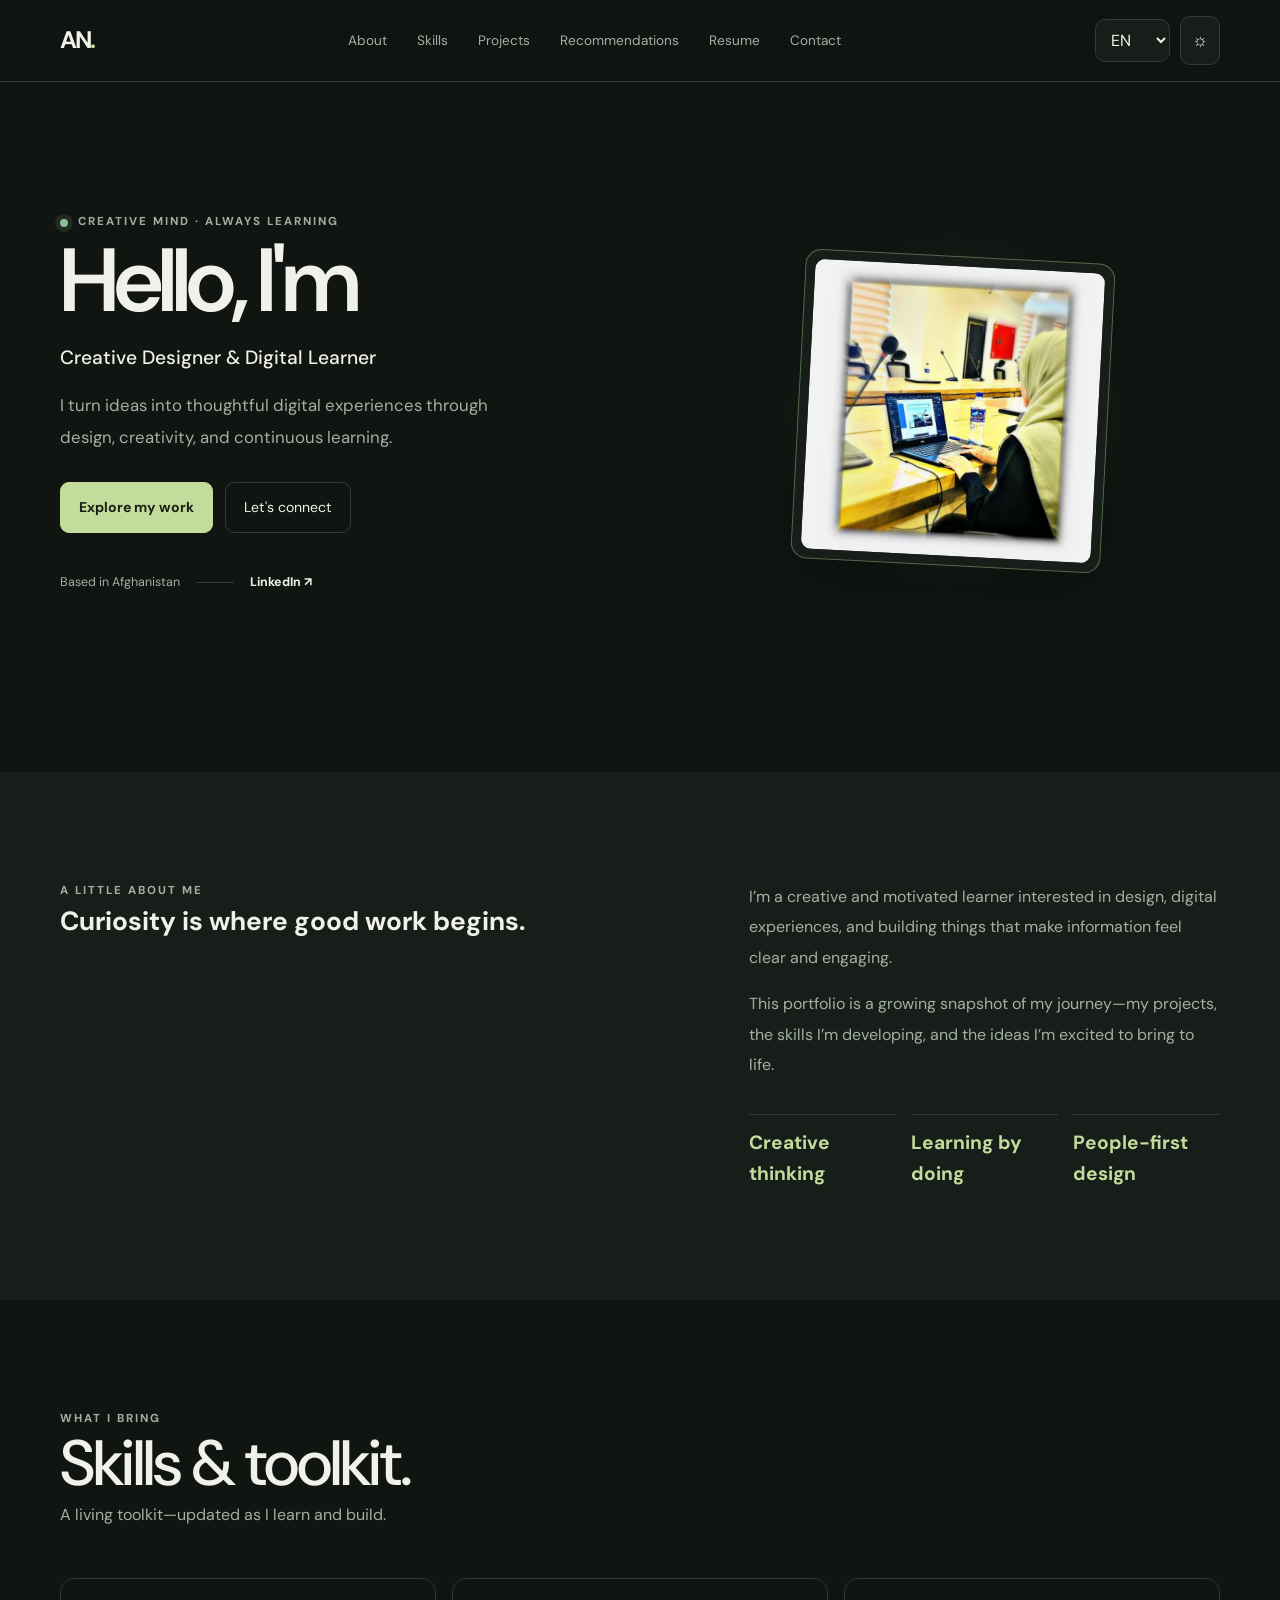
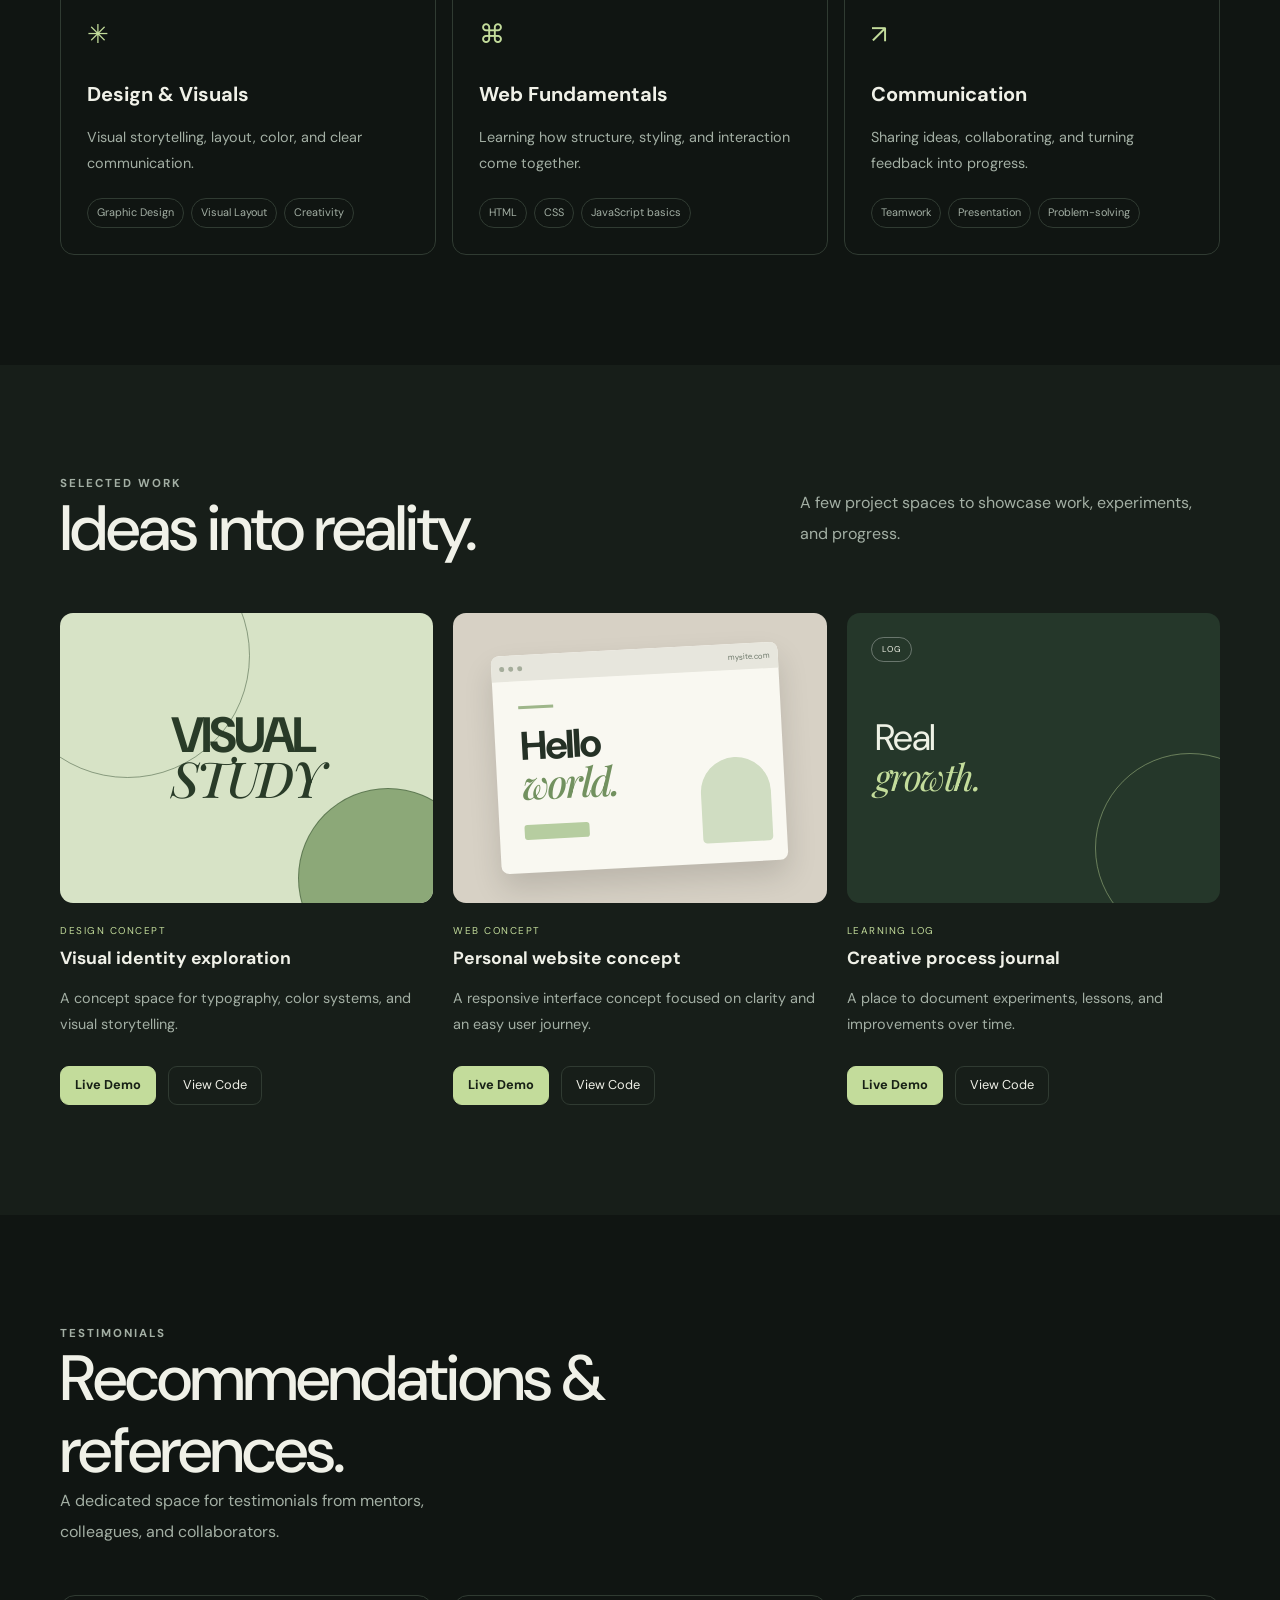
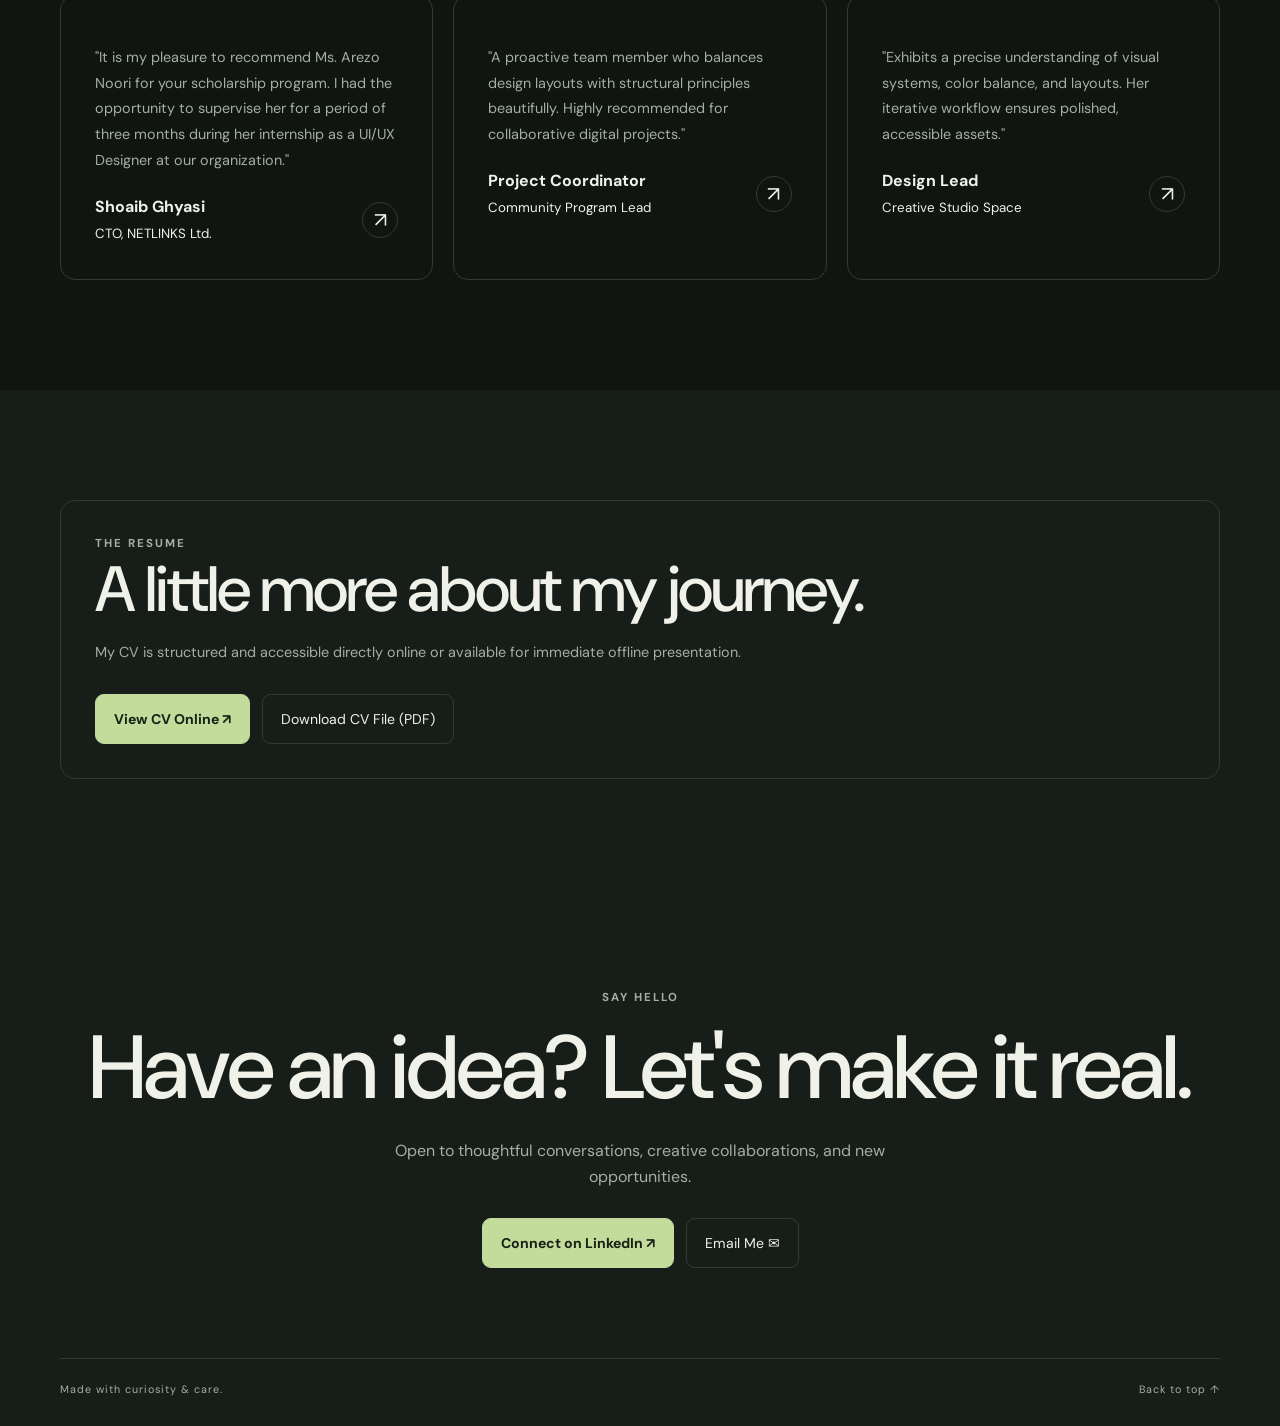
<file: Downloads/arezo-portfolio/arezo-portfolio/index.html>
<!DOCTYPE html>
<html lang="en">
<head>
  <meta charset="UTF-8">
  <meta name="viewport" content="width=device-width, initial-scale=1.0">
  <title>Arezo Noori | Portfolio</title>
  <link rel="stylesheet" href="style.css">
</head>
<body>

  <!-- NAVIGATION BAR -->
  <header class="nav">
    <div class="logo" data-i="navLogo">AN<span>.</span></div>
    <nav id="navlinks">
      <a href="#about" data-i="navAbout">About</a>
      <a href="#skills" data-i="navSkills">Skills</a>
      <a href="#projects" data-i="navProjects">Projects</a>
      <a href="#recommendations" data-i="navRecommendations">Recommendations</a>
      <a href="#resume" data-i="navResume">Resume</a>
      <a href="#contact" data-i="navContact">Contact</a>
    </nav>
    <div class="tools">
      <select id="language">
        <option value="en">EN</option>
        <option value="fa">دری</option>
        <option value="ps">پښتو</option>
        <option value="uz">UZ</option>
      </select>
      <button id="theme" class="iconbtn">☼</button>
      <button id="menu" class="iconbtn mobile">☰</button>
    </div>
  </header>

  <!-- HERO SECTION -->
  <section class="hero wrap">
    <div class="hero-copy">
      <div class="eyebrow">
        <span class="dot"></span>
        <span data-i="available">CREATIVE MIND · ALWAYS LEARNING</span>
      </div>
      <h1 data-i="hello">Hello, I'm <br><em>Arezo Noori</em><span class="period">.</span></h1>
      <h2 data-i="role">Creative Designer & Digital Learner</h2>
      <p class="lead" data-i="intro">I turn ideas into thoughtful digital experiences through design, creativity, and continuous learning.</p>
      <div class="actions">
        <a href="#projects" class="btn primary" data-i="viewWork">Explore my work ↗</a>
        <a href="#contact" class="btn secondary" data-i="contactMe">Let's connect</a>
      </div>
      <div class="social">
        <span data-i="based">Based in Afghanistan</span>
        <div class="social-line"></div>
        <a href="https://linkedin.com/in/arezo-noori-769957321" target="_blank">LinkedIn ↗</a>
      </div>
    </div>
    <div class="hero-visual">
      <div class="visual-glow"></div>
      <div class="image-frame">
        <img src="assets/arezo-profile.jpg" alt="Arezo Noori Portrait">
      </div>
    </div>
  </section>

  <!-- ABOUT ME SECTION -->
  <section id="about" class="section shade">
    <div class="wrap about-grid">
      <div class="about-left">
        <div class="kicker" data-i="aboutK">ABOUT ME</div>
        <h2 class="about-big" data-i="aboutTitle">Curiosity is where <em>good work begins.</em></h2>
      </div>
      <div class="about-side">
        <p data-i="aboutText">I'm a creative and motivated learner interested in design, digital experiences, and building things that make information feel clear and engaging.</p>
        <p data-i="aboutDetail">This portfolio is a growing snapshot of my journey—my projects, the skills I'm developing, and the ideas I'm excited to bring to life.</p>
        <div class="facts">
          <div><b data-i="fact1">Creative thinking</b></div>
          <div><b data-i="fact2">Learning by doing</b></div>
          <div><b data-i="fact3">People-first design</b></div>
        </div>
      </div>
    </div>
  </section>

  <!-- SKILLS SECTION -->
  <section id="skills" class="section">
    <div class="wrap">
      <div class="section-head">
        <div class="kicker" data-i="skillsK">WHAT I BRING</div>
        <h2 data-i="skillsTitle">Skills & <em>toolkit.</em></h2>
        <p class="sub" data-i="skillsSub">A living toolkit—updated as I learn and build.</p>
      </div>
      <div class="skill-grid">
        <div class="skill-card">
          <div class="skill-icon">✳</div>
          <h3 data-i="skill1">Design & Visuals</h3>
          <p data-i="skill1d">Visual storytelling, layout, color, and clear communication.</p>
          <div class="tags">
            <span>Graphic Design</span><span>Visual Layout</span><span>Creativity</span>
          </div>
        </div>
        <div class="skill-card">
          <div class="skill-icon">⌘</div>
          <h3 data-i="skill2">Web Fundamentals</h3>
          <p data-i="skill2d">Learning how structure, styling, and interaction come together.</p>
          <div class="tags">
            <span>HTML</span><span>CSS</span><span>JavaScript basics</span>
          </div>
        </div>
        <div class="skill-card">
          <div class="skill-icon">↗</div>
          <h3 data-i="skill3">Communication</h3>
          <p data-i="skill3d">Sharing ideas, collaborating, and turning feedback into progress.</p>
          <div class="tags">
            <span>Teamwork</span><span>Presentation</span><span>Problem-solving</span>
          </div>
        </div>
      </div>
    </div>
  </section>

  <!-- PROJECTS SECTION -->
  <section id="projects" class="section shade">
    <div class="wrap">
      <div class="section-head split">
        <div>
          <div class="kicker" data-i="projectsK">SELECTED WORK</div>
          <h2 data-i="projectsTitle">Ideas into <em>reality.</em></h2>
        </div>
        <p class="sub" data-i="projectsSub">A few project spaces to showcase work, experiments, and progress.</p>
      </div>

      <div class="project-grid">
        <!-- Project 1 -->
        <div class="project">
          <div class="project-art art-design">
            <div class="art-shape one"></div>
            <div class="art-shape two"></div>
            <div class="art-word">VISUAL<br><i>STUDY</i></div>
          </div>
          <div class="project-meta">
            <span class="project-type" data-i="typeDesign">DESIGN CONCEPT</span>
          </div>
          <h3 data-i="proj1">Visual identity exploration</h3>
          <p data-i="proj1d">A concept space for typography, color systems, and visual storytelling.</p>
          <div class="actions">
            <!-- PROJECT LINK PLACEHOLDER: Put your links in the href attributes below -->
            <a href="https://github.com/arezo-code/Visual-Showcase.git" class="btn primary small" target="_blank">Live Demo</a>
            <a href="https://github.com/arezo-code/Visual-Showcase.git" class="btn secondary small" target="_blank">View Code</a>
          </div>
        </div>

        <!-- Project 2 -->
        <div class="project">
          <div class="project-art art-web">
            <div class="browser">
              <div class="browser-top"><i></i><i></i><i></i><span>mysite.com</span></div>
              <div class="browser-body">
                <div class="browser-line"></div>
                <div class="browser-title">Hello<br><em>world.</em></div>
                <div class="browser-button"></div>
                <div class="browser-block"></div>
              </div>
            </div>
          </div>
          <div class="project-meta">
            <span class="project-type" data-i="typeWeb">WEB CONCEPT</span>
          </div>
          <h3 data-i="proj2">Personal website concept</h3>
          <p data-i="proj2d">A responsive interface concept focused on clarity and an easy user journey.</p>
          <div class="actions">
            <!-- PROJECT LINK PLACEHOLDER -->
            <a href="https://github.com/arezo-code/CodeAlpha-Tasks-Calculator.git" class="btn primary small" target="_blank">Live Demo</a>
            <a href="https://github.com/arezo-code/CodeAlpha-Tasks-Calculator.git" class="btn secondary small" target="_blank">View Code</a>
          </div>
        </div>

        <!-- Project 3 -->
        <div class="project">
          <div class="project-art art-notes">
            <div class="note-pill">LOG</div>
            <div class="note-big">Real<br><em>growth.</em></div>
            <div class="note-orbit"></div>
          </div>
          <div class="project-meta">
            <span class="project-type" data-i="typeProcess">LEARNING LOG</span>
          </div>
          <h3 data-i="proj3">Creative process journal</h3>
          <p data-i="proj3d">A place to document experiments, lessons, and improvements over time.</p>
          <div class="actions">
            <!-- PROJECT LINK PLACEHOLDER -->
            <a href="https://github.com/AsalKhwajazada/Graphic-Design.git" class="btn primary small" target="_blank">Live Demo</a>
            <a href="https://github.com/AsalKhwajazada/Graphic-Design.git" class="btn secondary small" target="_blank">View Code</a>
          </div>
        </div>
      </div>
    </div>
  </section>

  <!-- RECOMMENDATIONS SECTION -->
  <section id="recommendations" class="section">
    <div class="wrap">
      <div class="section-head">
        <div class="kicker" data-i="recommendK">TESTIMONIALS</div>
        <h2 data-i="recommendTitle">Recommendations & <em>references.</em></h2>
        <p class="sub" data-i="recommendText">A dedicated space for testimonials from mentors, colleagues, and collaborators.</p>
      </div>
      
      <div class="extras">
        <!-- Recommendation 1 -->
        <div class="extra-card">
          <p>"It	is	my	pleasure	to	recommend	Ms.	Arezo	Noori	for	your	scholarship	program.	I	had	the	
            opportunity	to	supervise	her	for	a	period	of	three	months	during	her	internship as	a	UI/UX	
            Designer	at	our	organization."</p>
          <div class="project-meta">
            <div>
              <strong>Shoaib Ghyasi</strong><br>
              <small>CTO,	NETLINKS	Ltd.</small>
            </div>
            <!-- File link placeholder for recommendation letter -->
            <a href="Recommendations/Letter of Recommendation .pdf" class="arrow" target="_blank">↗</a>
          </div>
        </div>

        <!-- Recommendation 2 -->
        <div class="extra-card">
          <p>"A proactive team member who balances design layouts with structural principles beautifully. Highly recommended for collaborative digital projects."</p>
          <div class="project-meta">
            <div>
              <strong>Project Coordinator</strong><br>
              <small>Community Program Lead</small>
            </div>
            <!-- File link placeholder for recommendation letter -->
            <a href="assets/recommendation2.pdf" class="arrow" target="_blank">↗</a>
          </div>
        </div>

        <!-- Recommendation 3 -->
        <div class="extra-card">
          <p>"Exhibits a precise understanding of visual systems, color balance, and layouts. Her iterative workflow ensures polished, accessible assets."</p>
          <div class="project-meta">
            <div>
              <strong>Design Lead</strong><br>
              <small>Creative Studio Space</small>
            </div>
            <a href="assets/recommendation3.pdf" class="arrow" target="_blank">↗</a>
          </div>
        </div>
      </div>
    </div>
  </section>

  <!-- RESUME SECTION -->
  <section id="resume" class="section shade">
    <div class="wrap">
      <div class="extra-card cv-card">
        <div class="kicker" data-i="cvK">THE RESUME</div>
        <h2 data-i="cvTitle">A little more about <em>my journey.</em></h2>
        <p data-i="cvText">My CV is structured and accessible directly online or available for immediate offline presentation.</p>
        <div class="actions">
          <!-- CV FILE LOCATION -->
          <a href="CV/Arezo Noori CV.pdf" target="_blank" class="btn primary">View CV Online ↗</a>
          <a href="CV/Arezo Noori CV.pdf" download="Arezo_Noori_CV.pdf" class="btn secondary">Download CV File (PDF)</a>
        </div>
      </div>
    </div>
  </section>

  <!-- CONTACT SECTION -->
  <section id="contact" class="contact-section">
    <div class="wrap contact-inner">
      <div class="kicker" data-i="contactK">SAY HELLO</div>
      <h2 data-i="contactTitle">Have an idea? <em>Let's make it real.</em></h2>
      <p data-i="contactText">Open to thoughtful conversations, creative collaborations, and new opportunities.</p>
      <div class="contact-actions">
        <a href="https://linkedin.com/in/arezo-noori-769957321" target="_blank" class="btn primary" data-i="linkedinButton">Connect on LinkedIn ↗</a>
        <a href="mailto:arezonoori2007@gmail.com" class="btn secondary" id="emailBtn">Email Me ✉</a>
      </div>      
      <div class="contact-footer">
        <span data-i="made">Arezo Noori &copy; 2026 | Made with curiosity & care.</span>
        <a href="#" data-i="backTop">Back to top ↑</a>
      </div>
    </div>
  </section>

  <script src="script.js"></script>
</body>
</html>
</file>
<file: Downloads/arezo-portfolio/arezo-portfolio/style.css>
@import url('https://fonts.googleapis.com/css2?family=DM+Sans:wght@400;500;600;700&family=Playfair+Display:ital,wght@0,500;0,600;1,500;1,600&display=swap');

:root {
    --bg: #101512;
    --surface: #171e19;
    --card: #1b241e;
    --text: #f0f1e8;
    --muted: #a3afa4;
    --line: #303b32;
    --accent: #c3dc9b;
    --accent2: #8ebc91;
    --shadow: 0 20px 60px #0004;
    --font: 'DM Sans', sans-serif
}

* {
    box-sizing: border-box
}

html {
    scroll-behavior: smooth;
    scroll-padding-top: 90px
}

body {
    margin: 0;
    background: var(--bg);
    color: var(--text);
    font-family: var(--font);
    line-height: 1.6;
    transition: background .25s, color .25s
}

body.light {
    --bg: #f5f5ee;
    --surface: #ebeee5;
    --card: #fff;
    --text: #20291f;
    --muted: #667265;
    --line: #d9dfd4;
    --accent: #557d42;
    --accent2: #7b9b68;
    --shadow: 0 20px 60px #31402512
}

a {
    color: inherit;
    text-decoration: none
}

button,
select,
input {
    font: inherit
}

.wrap {
    width: min(1160px, calc(100% - 48px));
    margin: auto
}

.nav {
    height: 82px;
    display: flex;
    align-items: center;
    justify-content: space-between;
    padding: 0 max(24px, calc((100% - 1160px)/2));
    border-bottom: 1px solid var(--line);
    position: sticky;
    top: 0;
    z-index: 20;
    background: color-mix(in srgb, var(--bg) 90%, transparent);
    backdrop-filter: blur(16px)
}

.logo {
    font-size: 1.5rem;
    font-weight: 700;
    letter-spacing: -2px
}

.logo span {
    color: var(--accent)
}

nav {
    display: flex;
    gap: 30px
}

nav a {
    font-size: .85rem;
    color: var(--muted);
    transition: .2s
}

nav a:hover {
    color: var(--accent)
}

.tools {
    display: flex;
    gap: 10px;
    align-items: center
}

select,
.iconbtn {
    border: 1px solid var(--line);
    background: var(--surface);
    color: var(--text);
    border-radius: 10px;
    padding: 9px 11px
}

.iconbtn {
    cursor: pointer;
    font-size: 1.1rem;
    min-width: 40px
}

.mobile {
    display: none
}

.hero {
    min-height: 690px;
    display: grid;
    grid-template-columns: 1.08fr .92fr;
    align-items: center;
    position: relative;
    padding-top: 52px;
    padding-bottom: 85px
}

.hero-copy {
    padding: 25px 0 40px
}

.eyebrow,
.kicker {
    font-size: .72rem;
    letter-spacing: 2px;
    color: var(--muted);
    font-weight: 700
}

.eyebrow {
    display: flex;
    align-items: center;
    gap: 10px
}

.dot {
    width: 8px;
    height: 8px;
    border-radius: 50%;
    background: var(--accent2);
    display: inline-block;
    box-shadow: 0 0 0 5px #8ebc9120
}

.hero h1 {
    font-size: clamp(3.6rem, 7vw, 6.4rem);
    line-height: .98;
    letter-spacing: -5px;
    margin: 5px 0 18px;
    font-weight: 600
}

.hero h1 em,
.section-head h2 em,
.contact-inner h2 em,
.extra-card h2 em {
    font-family: 'Playfair Display', serif;
    font-weight: 500;
    color: var(--accent)
}

.period {
    color: var(--accent)
}

.hero h2 {
    font-size: 1.2rem;
    font-weight: 500;
    margin: 0 0 15px
}

.lead {
    font-size: 1.05rem;
    color: var(--muted);
    max-width: 480px;
    line-height: 1.9
}

.actions {
    display: flex;
    gap: 12px;
    flex-wrap: wrap;
    margin-top: 28px
}

.btn {
    border: 1px solid var(--line);
    border-radius: 9px;
    padding: 13px 18px;
    display: inline-flex;
    align-items: center;
    gap: 14px;
    font-size: .88rem;
    cursor: pointer;
    transition: transform .2s, background .2s
}

.btn.small {
    padding: 8px 14px;
    font-size: 0.8rem;
    gap: 8px
}

.btn:hover {
    transform: translateY(-3px)
}

.primary {
    background: var(--accent);
    color: #182116;
    border-color: var(--accent);
    font-weight: 700
}

.secondary {
    background: transparent;
    color: var(--text)
}

.social {
    display: flex;
    align-items: center;
    gap: 16px;
    margin-top: 40px;
    color: var(--muted);
    font-size: .78rem
}

.social a {
    color: var(--text);
    font-weight: 700
}

.social-line {
    width: 38px;
    height: 1px;
    background: var(--line)
}

.hero-visual {
    height: 500px;
    position: relative;
    display: flex;
    align-items: center;
    justify-content: center
}

.visual-glow {
    position: absolute;
    width: 380px;
    height: 380px;
    border-radius: 50%;
    background: radial-gradient(circle, #a9ce7730, transparent 68%)
}

.image-frame {
    width: 310px;
    height: 310px; 
    position: relative;
    border-radius: 16px; 
    border: 1px solid #a8c58d70;
    padding: 9px;
    background: var(--surface);
    transform: rotate(3deg);
    overflow: hidden;
    box-shadow: var(--shadow);
  }
  
  .image-frame img {
    position: relative;
    width: 100%;
    height: 100%;
    object-fit: cover;
    border-radius: 10px;
    z-index: 2;
  }
  
  .image-placeholder {
    position: absolute;
    inset: 10px;
    border-radius: 10px;
    background: linear-gradient(145deg,#d6e4b9,#819d78);
    display: grid;
    place-items: center;
    font-size: 4rem;
    font-weight: 700;
    color:#233324;
  }  

.section {
    padding: 110px 0
}

body.light .section.shade {
    background: #ebeee5
}

.shade {
    background: var(--surface)
}

.section-head {
    max-width: 760px;
    margin-bottom: 48px
}

.section-head h2,
.extra-card h2 {
    font-size: clamp(2.4rem, 5vw, 4rem);
    line-height: 1.12;
    letter-spacing: -2px;
    font-weight: 500;
    margin: 0
}

.about-grid {
    display: grid;
    grid-template-columns: 1fr .8fr;
    gap: 100px
}

.about-big {
    font-size: 1.65rem;
    line-height: 1.6;
    max-width: 580px;
    margin: 0
}

.about-side p,
.sub {
    color: var(--muted);
    line-height: 1.9;
    margin-top: 0
}

.facts {
    display: grid;
    grid-template-columns: repeat(3, 1fr);
    gap: 15px;
    margin-top: 34px
}

.facts div {
    border-top: 1px solid var(--line);
    padding-top: 13px
}

.facts b {
    color: var(--accent);
    font-size: 1.2rem
}

.sub {
    max-width: 420px
}

.skill-grid {
    display: grid;
    grid-template-columns: repeat(3, 1fr);
    gap: 16px
}

.skill-card {
    border: 1px solid var(--line);
    background: var(--bg);
    border-radius: 14px;
    padding: 26px;
    position: relative
}

.skill-icon {
    font-size: 1.6rem;
    color: var(--accent);
    margin: 10px 0 22px
}

.skill-card h3 {
    font-size: 1.25rem;
    margin: 0 0 9px
}

.skill-card p,
.project>p,
.extra-card>p {
    color: var(--muted);
    font-size: .9rem;
    line-height: 1.8
}

.tags {
    display: flex;
    gap: 7px;
    flex-wrap: wrap;
    margin-top: 22px
}

.tags span {
    font-size: .68rem;
    border: 1px solid var(--line);
    border-radius: 50px;
    padding: 5px 9px;
    color: var(--muted)
}

.split {
    display: flex;
    justify-content: space-between;
    align-items: end;
    gap: 35px;
    max-width: none
}

.project-grid {
    display: grid;
    grid-template-columns: repeat(3, 1fr);
    gap: 20px
}

.project {
    min-width: 0
}

.project-art {
    height: 290px;
    border-radius: 13px;
    position: relative;
    overflow: hidden;
    display: flex;
    align-items: center;
    justify-content: center
}

.art-design {
    background: #d7e3c6;
    color: #293b28
}

.art-shape {
    position: absolute;
    border-radius: 50%;
    border: 1px solid #2c452a77
}

.art-shape.one {
    width: 245px;
    height: 245px;
    left: -55px;
    top: -80px
}

.art-shape.two {
    width: 180px;
    height: 180px;
    right: -45px;
    bottom: -65px;
    background: #8ca878
}

.art-word {
    font-size: 3.1rem;
    font-weight: 700;
    line-height: .85;
    letter-spacing: -3px;
    z-index: 1
}

.art-word i {
    font-family: 'Playfair Display', serif;
    font-weight: 500
}

.art-web {
    background: #d7d1c5
}

.browser {
    width: 77%;
    height: 75%;
    background: #f9f8f1;
    border-radius: 8px;
    box-shadow: 0 15px 30px #0002;
    overflow: hidden;
    color: #253126;
    transform: rotate(-3deg)
}

.browser-top {
    height: 26px;
    background: #e7e6dd;
    display: flex;
    align-items: center;
    gap: 4px;
    padding: 0 8px
}

.browser-top i {
    width: 5px;
    height: 5px;
    border-radius: 50%;
    background: #a5ad9b
}

.browser-top span {
    font-size: .48rem;
    margin-left: auto;
    color: #6b7668
}

.browser-body {
    padding: 25px;
    position: relative
}

.browser-line {
    width: 35px;
    height: 3px;
    background: #9eb68a
}

.browser-title {
    font-size: 2.5rem;
    line-height: .95;
    font-weight: 700;
    margin-top: 18px;
    letter-spacing: -2px
}

.browser-title em {
    font-family: 'Playfair Display', serif;
    font-weight: 500;
    color: #72915f
}

.browser-button {
    width: 65px;
    height: 15px;
    background: #b6cda0;
    border-radius: 3px;
    margin-top: 20px
}

.browser-block {
    position: absolute;
    right: 14px;
    bottom: 12px;
    width: 70px;
    height: 85px;
    border-radius: 40px 40px 5px 5px;
    background: #d0ddc2
}

.art-notes {
    background: #25372a;
    color: #eef1e5;
    justify-content: flex-start;
    padding: 28px
}

.note-pill {
    position: absolute;
    top: 24px;
    left: 24px;
    border: 1px solid #ffffff50;
    border-radius: 30px;
    padding: 5px 10px;
    font-size: .53rem;
    letter-spacing: 1px
}

.note-big {
    font-size: 2.3rem;
    line-height: 1.05;
    letter-spacing: -1.5px;
    z-index: 1
}

.note-big em {
    font-family: 'Playfair Display', serif;
    color: #c3dc9b
}

.note-orbit {
    position: absolute;
    width: 190px;
    height: 190px;
    border: 1px solid #c3dc9b70;
    border-radius: 50%;
    right: -65px;
    bottom: -40px
}

.project-meta {
    display: flex;
    justify-content: space-between;
    align-items: center;
    margin-top: 20px
}

.project-type {
    font-size: .62rem;
    letter-spacing: 1.5px;
    color: var(--accent)
}

.project h3 {
    margin: 5px 0;
    font-size: 1.1rem
}

.arrow {
    font-size: 1.3rem;
    border: 1px solid var(--line);
    width: 36px;
    height: 36px;
    display: grid;
    place-items: center;
    border-radius: 50%;
    flex-shrink: 0
}

.extras {
    display: grid;
    grid-template-columns: repeat(3, 1fr);
    gap: 20px
}

.extra-card {
    border: 1px solid var(--line);
    border-radius: 15px;
    padding: 34px;
    position: relative;
    overflow: hidden
}

.cv-card {
    background: var(--surface);
    width: 100%
}

.contact-section {
    padding: 100px 0 28px;
    background: var(--surface)
}

.contact-inner {
    text-align: center
}

.contact-inner h2 {
    font-size: clamp(3rem, 7vw, 5.6rem);
    line-height: 1.08;
    letter-spacing: -3px;
    font-weight: 500;
    margin: 12px 0
}

.contact-inner>p {
    color: var(--muted);
    max-width: 500px;
    margin: 22px auto
}

.contact-actions {
    display: flex;
    gap: 12px;
    justify-content: center;
    flex-wrap: wrap;
    margin-top: 28px
}

.contact-footer {
    border-top: 1px solid var(--line);
    margin-top: 90px;
    padding: 22px 0 0;
    display: flex;
    justify-content: space-between;
    gap: 15px;
    color: var(--muted);
    font-size: .67rem;
    letter-spacing: 1px
}

[dir=rtl] body {
    text-align: right
}

[dir=rtl] nav {
    direction: rtl
}

[dir=rtl] .hero-copy,
[dir=rtl] .about-grid,
[dir=rtl] .section-head,
[dir=rtl] .project,
[dir=rtl] .extra-card {
    text-align: right
}

@media(max-width:850px) {
    nav {
        gap: 14px
    }

    .hero {
        grid-template-columns: 1fr .8fr
    }

    .hero h1 {
        font-size: 4.5rem
    }

    .about-grid {
        gap: 45px
    }

    .project-grid,
    .extras {
        grid-template-columns: 1fr;
        gap: 20px
    }
}

@media(max-width:680px) {
    .mobile {
        display: block
    }

    nav {
        display: none
    }

    .hero {
        grid-template-columns: 1fr
    }
}
</file>
